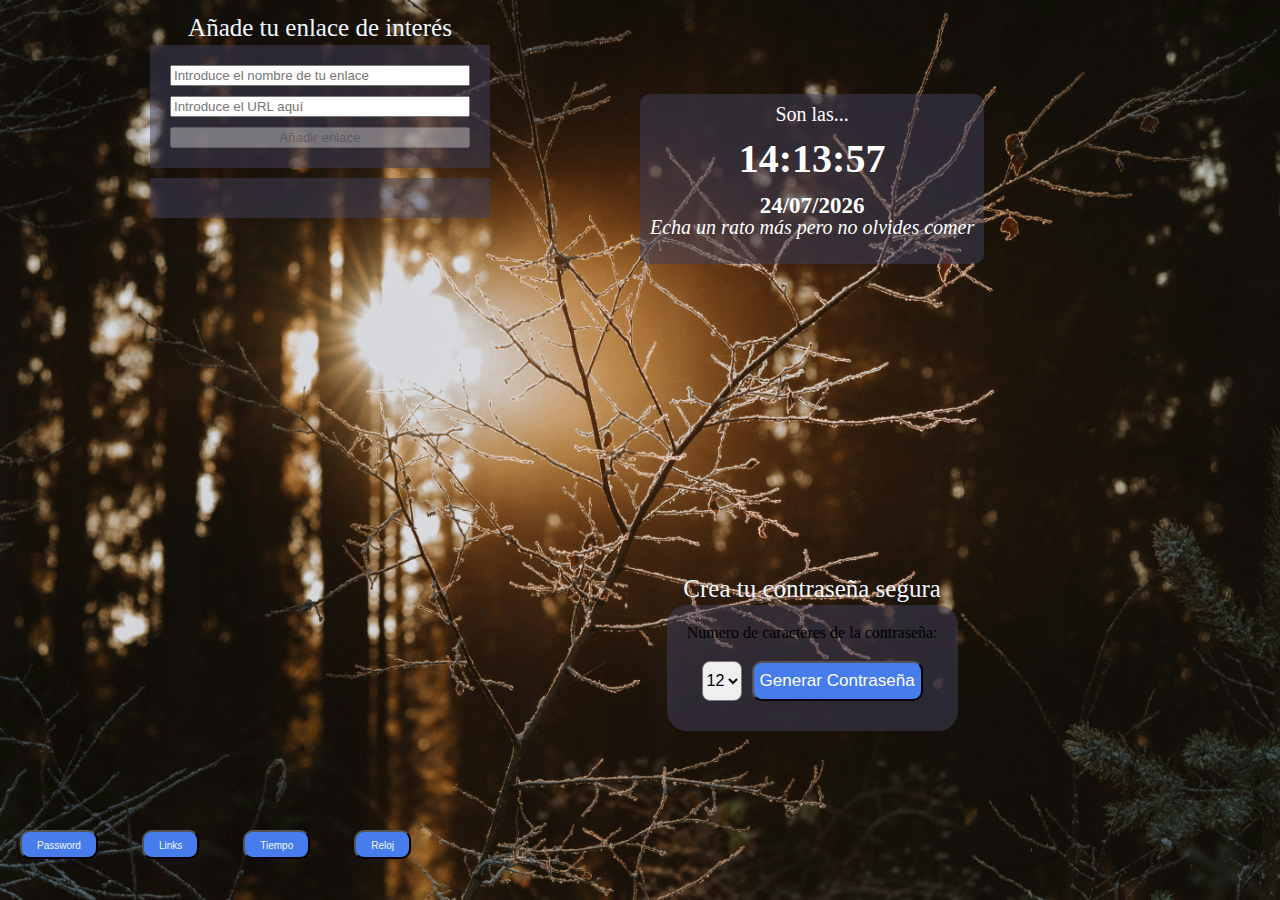
<file: index.html>
<!DOCTYPE html>
<html lang="es">
<head>
    <meta charset="UTF-8">
    <meta name="viewport" content="width=device-width, initial-scale=1.0">
    <title>Document</title>
    <link rel="stylesheet" href="./styles.css">
</head>
<body>
    <main>
        <section id="seccion1">
            <div id="parteLinks">
                <h1 id="tituloSection">Añade tu enlace de interés</h1>
                <div id="linksSection">
                <input type="text" id="linkname" placeholder="Introduce el nombre de tu enlace">
                <input type="text" id="linkUrl" placeholder="Introduce el URL aquí">
                <button id="addLinkButton" disabled>Añadir enlace</button>
            </div>
            <ul id="linkscontainer">
        </ul>
            </div>
        </section>
        <section id="seccion2">
                <div id="parteReloj">
                    <section class="reloj">
                        <p>Son las...</p>
                        <div id="reloj"> </div>
                        <div id="fecha"> </div>
                        <p id="mensajereloj"></p>
                    </section>
                </div>
                <div id="parteMeteorologico">
                    <div id ='weatherApp'>
                    </div>
                </div>
                <div id="parteContraseñas">
                        <div id="containerPassword">
                            <h3>Crea tu contraseña segura</h3>
                            <section id="section">
                                <p>Numero de caracteres de la contraseña:</p>
                                <div id="selector">
                                <select id="userselection"> 
                                    <option value="12" selected >12</option>
                                    <option value="13">13</option>
                                    <option value="14">14</option>
                                    <option value="15">15</option>
                                    <option value="16">16</option>
                                    <option value="17">17</option>
                                    <option value="18">18</option>
                                    <option value="19">19</option>
                                    <option value="20">20</option>
                                </select>
                                <button id="generatePassword">Generar Contraseña</button>
                                </div>
                                <div id="password"></div>
                            </section>
                        </div>
                </div>
            
        </section>
    </main>
    <footer>
        <button class = "botones" id="botonContraseñas"><a href="./contraseñas/contraseñas.html">Password</a> </button>
        <button class = "botones" id="botonLinks"><a href="./links/links.html">Links</a> </button>
        <button class = "botones" id="botonMeteo"><a href="./meteorologico/meteorologico.html">Tiempo</a> </button>
        <button class = "botones" id="botonReloj"><a href="./Reloj/reloj.html">Reloj</a> </button>    
    </footer>
    <script src="./script.js"></script>    
</body>
</html>
</file>
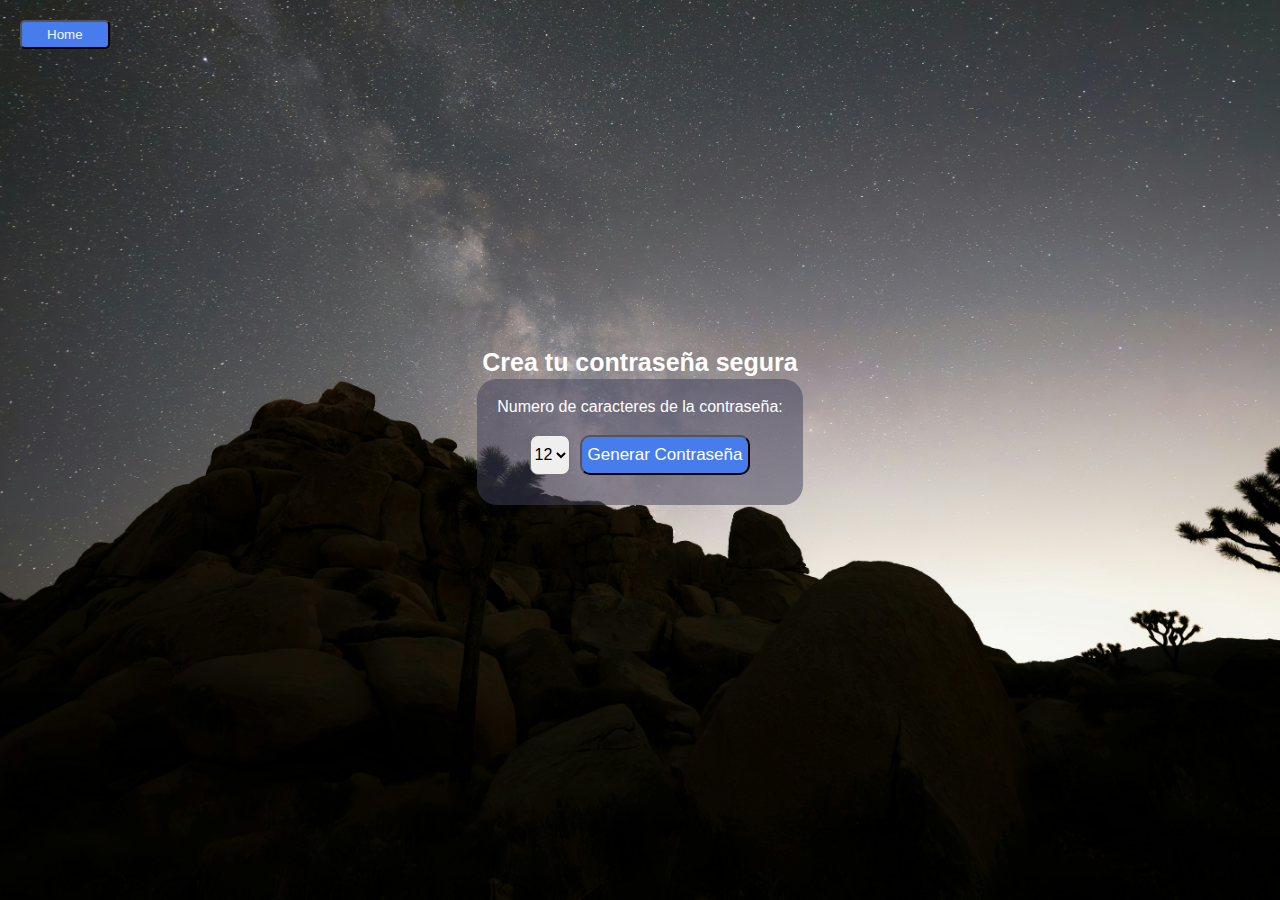
<file: contraseñas/contraseñas.html>
<!DOCTYPE html>
<html lang="es">
<head>
    <meta charset="UTF-8">
    <meta name="viewport" content="width=device-width, initial-scale=1.0">
    <title>Contraseña</title>
    <link rel="stylesheet" href="./contraseñas.css">
</head>
<body>
    <header>
        <button id="retornoInicio"><a href="../index.html">Home</a> </button>
    </header>
    <main>
    <div id="containerPassword">
        <h3>Crea tu contraseña segura</h3>
        <section id="section">
            <p>Numero de caracteres de la contraseña:</p>
            <div id="selector">
            <select id="userselection"> 
                <option value="12" selected >12</option>
                <option value="13">13</option>
                <option value="14">14</option>
                <option value="15">15</option>
                <option value="16">16</option>
                <option value="17">17</option>
                <option value="18">18</option>
                <option value="19">19</option>
                <option value="20">20</option>
            </select>
            <button id="generatePassword">Generar Contraseña</button>
            </div>
            <div id="password"></div>
        </section>
    </div>
    </main>
    <script src="./contraseñas.js"></script>    
</body>
</html>
</file>
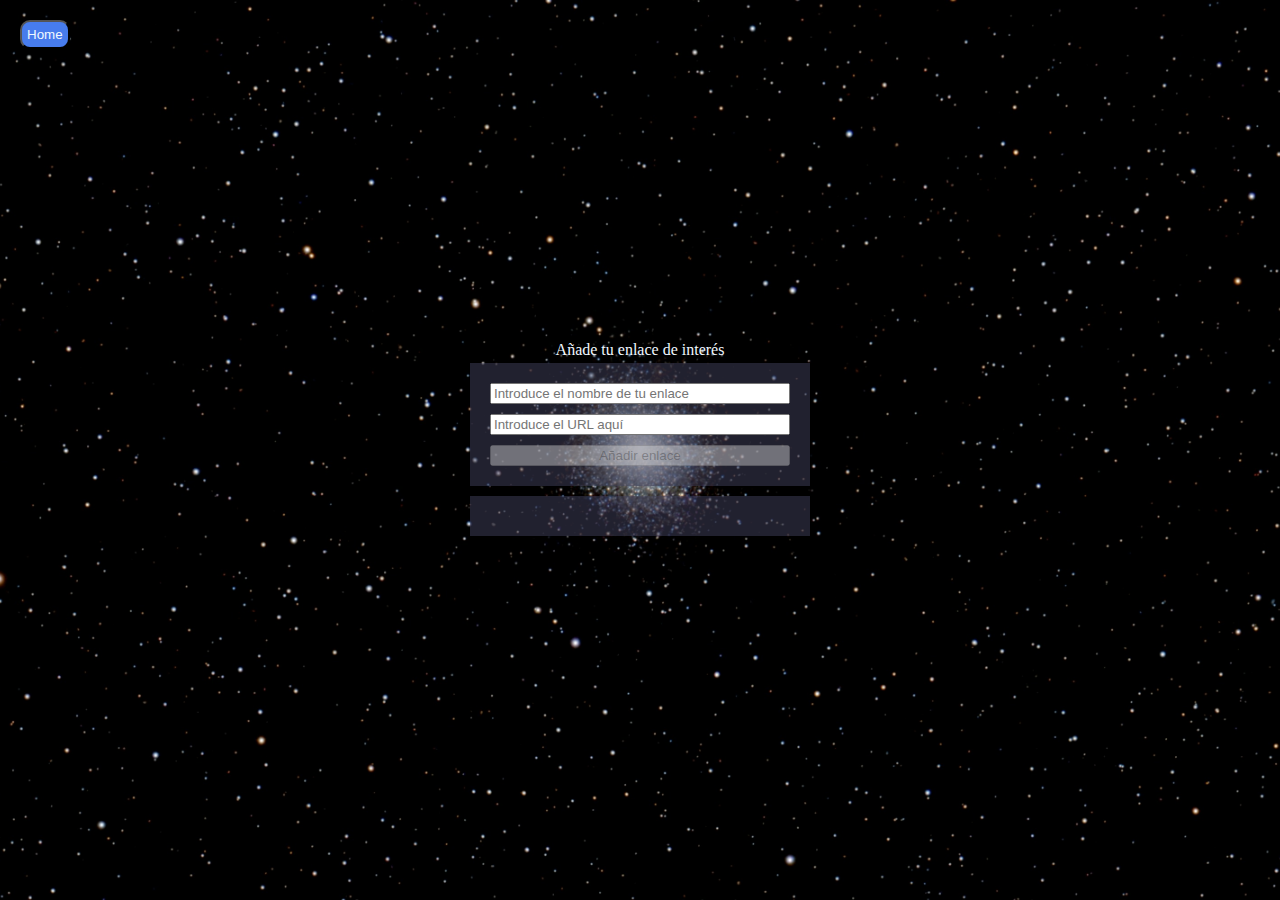
<file: links/links.html>
<!DOCTYPE html>
<html lang="es">
<head>
    <meta charset="UTF-8">
    <meta name="viewport" content="width=device-width, initial-scale=1.0">
    <title>links</title>
    <link rel="stylesheet" href="./links.css">
</head>
<body>
    <header>
        <button id="retornoInicio"><a href="../index.html">Home</a> </button>
    </header>
    <main>
        <h1 id="tituloSection">Añade tu enlace de interés</h1>
        <div id="linksSection">
            <input type="text" id="linkname" placeholder="Introduce el nombre de tu enlace">
            <input type="text" id="linkUrl" placeholder="Introduce el URL aquí">
            <button id="addLinkButton" disabled>Añadir enlace</button>
        </div>
        <ul id="linkscontainer">
        </ul>
    </main>
<script src="./links.js"></script>
</body>
</html>
</file>
<file: styles.css>
html, body, div, span, applet, object, iframe,
h1, h2, h3, h4, h5, h6, p, blockquote, pre,
a, abbr, acronym, address, big, cite, code,
del, dfn, em, img, ins, kbd, q, s, samp,
small, strike, strong, sub, sup, tt, var,
b, u, i, center,
dl, dt, dd, ol, ul, li,
fieldset, form, label, legend,
table, caption, tbody, tfoot, thead, tr, th, td,
article, aside, canvas, details, embed, 
figure, figcaption, footer, header, hgroup, 
menu, nav, output, ruby, section, summary,
time, mark, audio, video {
	margin: 0;
	padding: 0;
	border: 0;
	font-size: 100%;
	font: inherit;
	vertical-align: baseline;
}
/* HTML5 display-role reset for older browsers */
article, aside, details, figcaption, figure, 
footer, header, hgroup, menu, nav, section {
	display: block	;
}
body {
	line-height: 1;
}
ol, ul {
	list-style: none;
}
blockquote, q {
	quotes: none;
}
blockquote:before, blockquote:after,
q:before, q:after {
	content: '';
	content: none;
}
table {
	border-collapse: collapse;
	border-spacing: 0;
}

/* MIS CSS */


body {
	background-size: cover;
	transition: background-image 1s linear;
	display: flex;
	flex-direction: column;
	background-repeat: no-repeat;
	background-attachment: fixed;
	background-position: center;
	min-height: 100vh;
	
}
main{
	display: flex;
	flex-direction: row;
	height: 90vh;
}
#seccion1 {
	flex-direction: row;
	width: 50%;
	justify-content: center;
	text-align: center;
	align-items: center;
	margin-top: 15px;
}

#seccion2 {
	display:flex;
	flex-direction: column;
	justify-content:space-around;
	gap: 5px;
	margin-top: 70px;

}
#parteLinks {
	display:flex;
	text-align: center;
	flex-direction: column;
	align-items: center;
}
.botones {
	justify-content: flex-end;
	margin:20px;
	border-radius: 10px;
	background-color: rgb(71, 124, 237);
    color:aliceblue;
    text-decoration: none;
    padding: 5px;
}
.botones a {
	text-decoration: none;
	color: aliceblue;
	font-size: 10px;
	padding: 10px;
}




/* parte Links */

#linksSection {
	margin-top: 5px;
	display: flex;
	flex-direction: column;
	width: 300px;
	gap: 10px	;
	background-color: rgba(65, 65, 92, 0.514);
	padding: 20px;

}

#linkscontainer {
	display: flex;
	flex-direction: column;
	margin-top: 10px;
	justify-content: space-between;
	gap: 15px;
	background-color: rgba(65, 65, 92, 0.514);
	padding: 20px;
	width: 300px;
	overflow-y: scroll;
	max-height: 400px;
}

.linktitle{
	display: flex;
	flex-direction: row	;
	font-size: 20px;
	font-weight: bold;
	justify-content: flex-end;
	border: 1px solid black;
	gap: 15px;
	border-radius: 10px;
	background-color: 	aliceblue;
	
	
}
#tituloSection{
	color: aliceblue;
	font-size: 25px;

}
.linktitle a{
	text-decoration: none;
	color: black;
	padding: 4px;
}

.linktitle span {
	font-size: 12px;
	margin-right: -5px;
	margin-top: -5px;
	background-color: rgb(203, 115, 115);
	height: 15px;
}


/* parte reloj */
.reloj {
    background-color: rgba(65, 65, 92, 0.514);
    border-radius: 10px;
    padding: 10px;
    font-size: 20px;
    color: white;
    height: 150px;
    margin-top: -50px;
	text-align: center;
}
#reloj {
    font-size: 40px;
    font-weight: bold;
    padding: 15px;
}

#fecha {
    font-weight: bold;
    font-size: 23px;
}
#mensajereloj {
    font-style: italic;
    font-weight: 500    ;
}


#botonreloj {
	justify-content: flex-start;
	margin:20px;
	border-radius: 10px;
	background-color: rgb(71, 124, 237);
    color:aliceblue;
    text-decoration: none;
    padding: 5px;
}

#botonreloj a{
    color: aliceblue;
    text-decoration: none;
}

/* parte meteorologico */
#weatherApp {
	background-color: rgba(65, 65, 92, 0.514);
	border-radius: 5px;
	text-align: center;
	color: white;
}

#weatherApp h1,h2{
	font-size: 22px;

}

#parte4 {
	display: flex;
	flex-direction: row;
	overflow-x: scroll;
	width:350px;
	margin: 10px;
}

#forecast {
	display: flex;
	flex-direction: row;
	padding: 10px;
}

#parte2 {
	display: flex;
	flex-direction: row;
	justify-content: space-around;
	margin: 20px;
	gap: 15px;
}

#parte2 h3 {
	font-size: 25px;
}

#parte3 {
	display: flex;
	flex-direction: column;
	text-align: left;
}

/* parte contrañesas */
#containerPassword {
	display: flex;
	flex-direction: column;
	align-items: center;
	justify-content: center;
	gap: 0px;
	padding: 5px;

}
#containerPassword h3 {
	font-size: 25px;
	margin-bottom: 2px;
	padding-bottom: 2px;
}

#section {
	display: flex;
	flex-direction: column;
	align-items: center;
	justify-content: center;
	gap:10px;
	border-radius: 20px;
	background-color: rgba(65, 65, 92, 0.514);
	padding: 20px;
}

#section p {
	margin-bottom: 10px;
}
#selector {
	display:flex;
	flex-direction: row;
	gap:10px;
    height: 40px;
}

#generatePassword{
    background-color: rgb(71, 124, 237);
    border-radius: 10px;
    font-size: 17px;
    text-align: center;

    color:white
}
#userselection {
    border-radius: 8px;
    font-size: 16px;
}

#password {
    font-size: 28px;
    font-weight: bold;
	color: rgb(202, 197, 227);
}
#finalpassword {
    color: rgb(218, 183, 119);
    font-size: 25px;
    text-align: center;
}
#containerPassword h3{
	color: aliceblue;

}
</file>
<file: contraseñas/contraseñas.css>
html, body, div, span, applet, object, iframe,
h2, h4, h6, p, blockquote, pre,
a, abbr, acronym, address, big, cite, code,
del, dfn, em, img, ins, kbd, q, s, samp,
small, strike, strong, sub, sup, tt, var,
b, u, i, center,
dl, dt, dd, ol, ul, li,
fieldset, form, label, legend,
table, caption, tbody, tfoot, thead, tr, th, td,
article, aside, canvas, details, embed, 
figure, figcaption, footer, header, hgroup, 
menu, nav, output, ruby, section, summary,
time, mark, audio, video {
	margin: 0;
	padding: 0;
	border: 0;
	font-size: 100%;
	font: inherit;
	vertical-align: baseline;
}
/* HTML5 display-role reset for older browsers */
article, aside, details, figcaption, figure, 
footer, header, hgroup, menu, nav, section {
	display: block;
}
body {
	line-height: 1;
}
ol, ul {
	list-style: none;
}
blockquote, q {
	quotes: none;
}
blockquote:before, blockquote:after,
q:before, q:after {
	content: '';
	content: none;
}
table {
	border-collapse: collapse;
	border-spacing: 0;
}

/* mis CSS */
header {
	display:flex;
	justify-content: left;
	width: 100vw;
}

#retornoInicio{
	margin:20px;
	border-radius: 5px;
	background-color: rgb(71, 124, 237);
    color:aliceblue;
    text-decoration: none;
    padding: 5px;
}
#retornoInicio a {
	margin:20px;
	border-radius: 10px;
	background-color: rgb(71, 124, 237);
    color:aliceblue;
    text-decoration: none;
    
}
main {
	display:flex;
	justify-content: center;
	align-items: center;
	flex-direction: column;
	width: 100vw;
	height: 100vh;
}
body {
	display:flex;
	justify-content: center;
	flex-direction: column;
	align-items: center;
	height: 90vh;
	width: 100vw;
    background-size: cover;
	transition: background-image 1s linear;
    color:white;
    font-family: sans-serif;
	background-repeat: no-repeat;
	background-attachment: fixed;
	background-position: center;
	
}
#containerPassword {
	display: flex;
	flex-direction: column;
	align-items: center;
	justify-content: center;
	gap: 0px;
	padding: 5px;
	margin-top: -50px;
}
#containerPassword h3 {
	font-size: 25px;
	margin-bottom: 2px;
	padding-bottom: 2px;
}

#section {
	display: flex;
	flex-direction: column;
	align-items: center;
	justify-content: center;
	gap:10px;
	border-radius: 20px;
	background-color: rgba(65, 65, 92, 0.514);
	padding: 20px;
}

#section p {
	margin-bottom: 10px;
}
#selector {
	display:flex;
	flex-direction: row;
	gap:10px;
    height: 40px;
}

#generatePassword{
    background-color: rgb(71, 124, 237);
    border-radius: 10px;
    font-size: 17px;
    text-align: center;

    color:white
}
#userselection {
    border-radius: 8px;
    font-size: 16px;
}

#password {
    font-size: 28px;
    font-weight: bold;
}
#finalpassword {
    color: rgb(218, 183, 119);
    font-size: 25px;
    text-align: center;
}
</file>
<file: links/links.css>
html, body, div, span, applet, object, iframe,
h1, h2, h3, h4, h5, h6, p, blockquote, pre,
a, abbr, acronym, address, big, cite, code,
del, dfn, em, img, ins, kbd, q, s, samp,
small, strike, strong, sub, sup, tt, var,
b, u, i, center,
dl, dt, dd, ol, ul, li,
fieldset, form, label, legend,
table, caption, tbody, tfoot, thead, tr, th, td,
article, aside, canvas, details, embed, 
figure, figcaption, footer, header, hgroup, 
menu, nav, output, ruby, section, summary,
time, mark, audio, video {
	margin: 0;
	padding: 0;
	border: 0;
	font-size: 100%;
	font: inherit;
	vertical-align: baseline;
}
/* HTML5 display-role reset for older browsers */
article, aside, details, figcaption, figure, 
footer, header, hgroup, menu, nav, section {
	display: block;
}
body {
	line-height: 1;
}
ol, ul {
	list-style: none;
}
blockquote, q {
	quotes: none;
}
blockquote:before, blockquote:after,
q:before, q:after {
	content: '';
	content: none;
}
table {
	border-collapse: collapse;
	border-spacing: 0;
}

/* MIS CSS */
body {
	display: flex;
	flex-direction: column;
	gap:10px;
	justify-content: center	;
	background-size: cover;
	transition: background-image 0.5ms linear;
	background-repeat: no-repeat;
	background-attachment: fixed;
	background-position: center;

}

#retornoInicio{
	margin:20px;
	border-radius: 10px;
	background-color: rgb(71, 124, 237);
    color:aliceblue;
    text-decoration: none;
    padding: 5px;
}
#retornoInicio a{
	text-decoration: none;
	color:aliceblue;
}
main {
	display: flex;
	flex-direction: column;
	align-items: center;
	justify-content: center;
	height: 80vh;
	color: aliceblue;
}

#linksSection {
	margin-top: 5px;
	display: flex;
	flex-direction: column;
	width: 300px;
	gap: 10px	;
	background-color: rgba(65, 65, 92, 0.514);
	padding: 20px;

}

#linkscontainer {
	display: flex;
	flex-direction: column;
	margin-top: 10px;
	justify-content: space-between;
	gap: 15px;
	background-color: rgba(65, 65, 92, 0.514);
	padding: 20px;
	width: 300px;
	overflow-y: scroll;
}

.linktitle{
	display: flex;
	flex-direction: row	;
	font-size: 20px;
	font-weight: bold;
	justify-content: flex-end;
	border: 1px solid black;
	gap: 15px;
	border-radius: 10px;
	background-color: 	aliceblue;
	
	
}

.linktitle a{
	text-decoration: none;
	color: black;
	padding: 4px;
}

.linktitle span {
	font-size: 12px;
	margin-right: -5px;
	margin-top: -5px;
	background-color: rgb(203, 115, 115);
	height: 15px;
}
</file>
